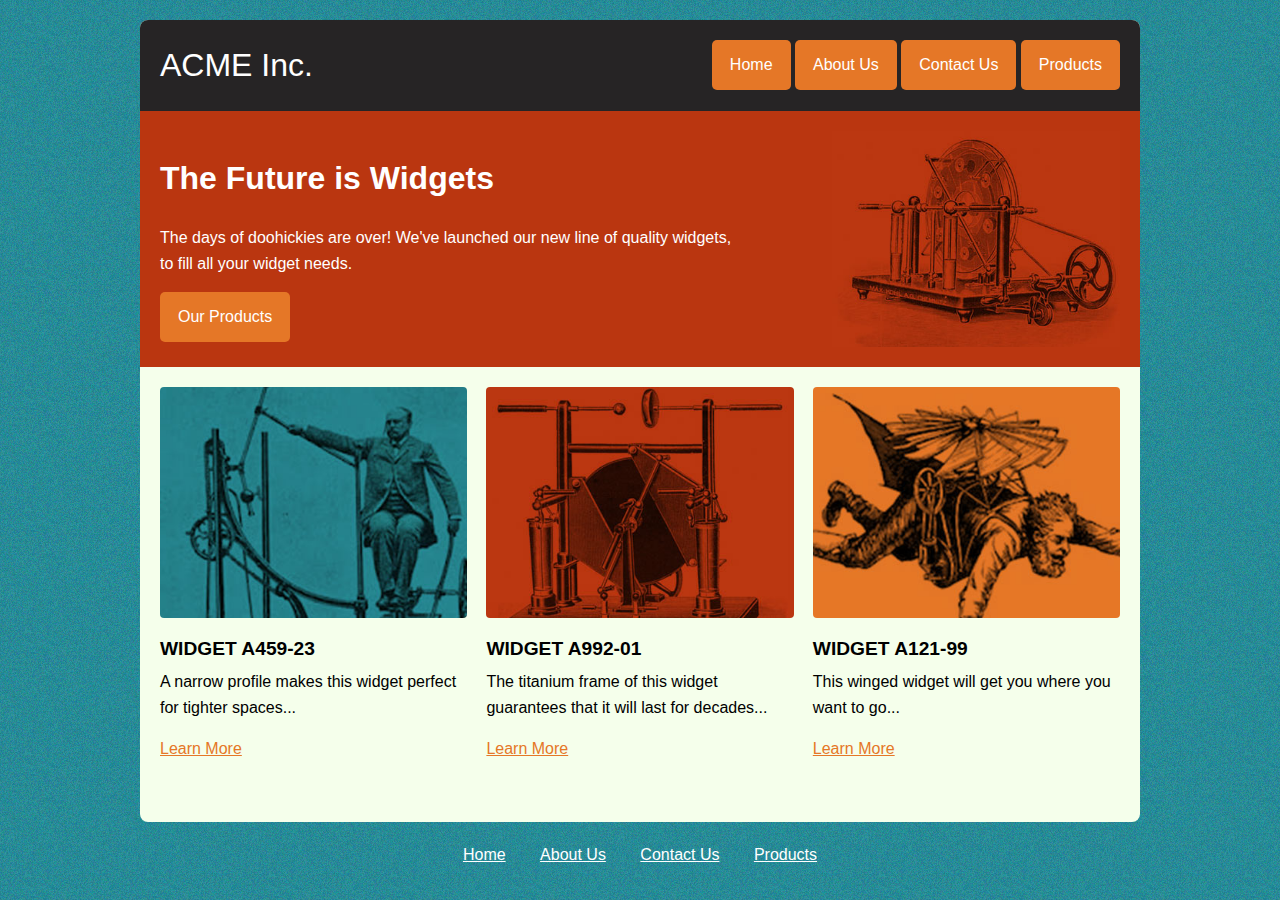
<file: solution/index.html>
<!doctype html>
<html>
<head>
    <meta charset="UTF-8">
    <title>Wdigets - Floats</title>
    <link rel="stylesheet" href="style.css">
</head>
<body>
    <div class="wrapper">
        <header id="site_header" class="clearfix">
            <a href="index.html" id="logo">ACME Inc.</a>
            <nav id="main_nav">
                <a href="index.html">Home</a>
                <a href="#">About Us</a>
                <a href="#">Contact Us</a>
                <a href="./products.html">Products</a>
            </nav>
        </header>
        <main>
            <section id="call_to_action" class="clearfix">
                <div>
                    <h1>The Future is Widgets</h1>
                    <p>The days of doohickies are over! We've launched our new line of quality widgets, to fill all your widget needs.</p>
                    <a href="">Our Products</a>
                </div>
                <img src="./img/widget-5.jpg" alt="Widget #5">
            </section>
            <section id="featured_products">
                <ul class="clearfix">
                    <li>
                        <img src="./img/widget-9.jpg" alt="Widget #9">
                        <h2>Widget A459-23</h2>
                        <p>A narrow profile makes this widget perfect for tighter spaces...</p>
                        <a href="./products.html">Learn More</a>
                    </li>
                    <li>
                        <img src="./img/widget-4.jpg" alt="Widget #4">
                        <h2>Widget A992-01</h2>
                        <p>The titanium frame of this widget guarantees that it will last for decades...</p>
                        <a href="./products.html">Learn More</a>
                    </li>
                    <li>
                        <img src="./img/widget-1.jpg" alt="Widget #1">
                        <h2>Widget A121-99</h2>
                        <p>This winged widget will get you where you want to go...</p>
                        <a href="./products.html">Learn More</a>
                    </li>
                </ul>
            </section>
        </main>
    </div>
    <footer id="site_footer">
        <nav>
            <a href="index.html">Home</a>
            <a href="#">About Us</a>
            <a href="#">Contact Us</a>
            <a href="products.html">Products</a>
        </nav>
    </footer>
</body>
</html>
</file>
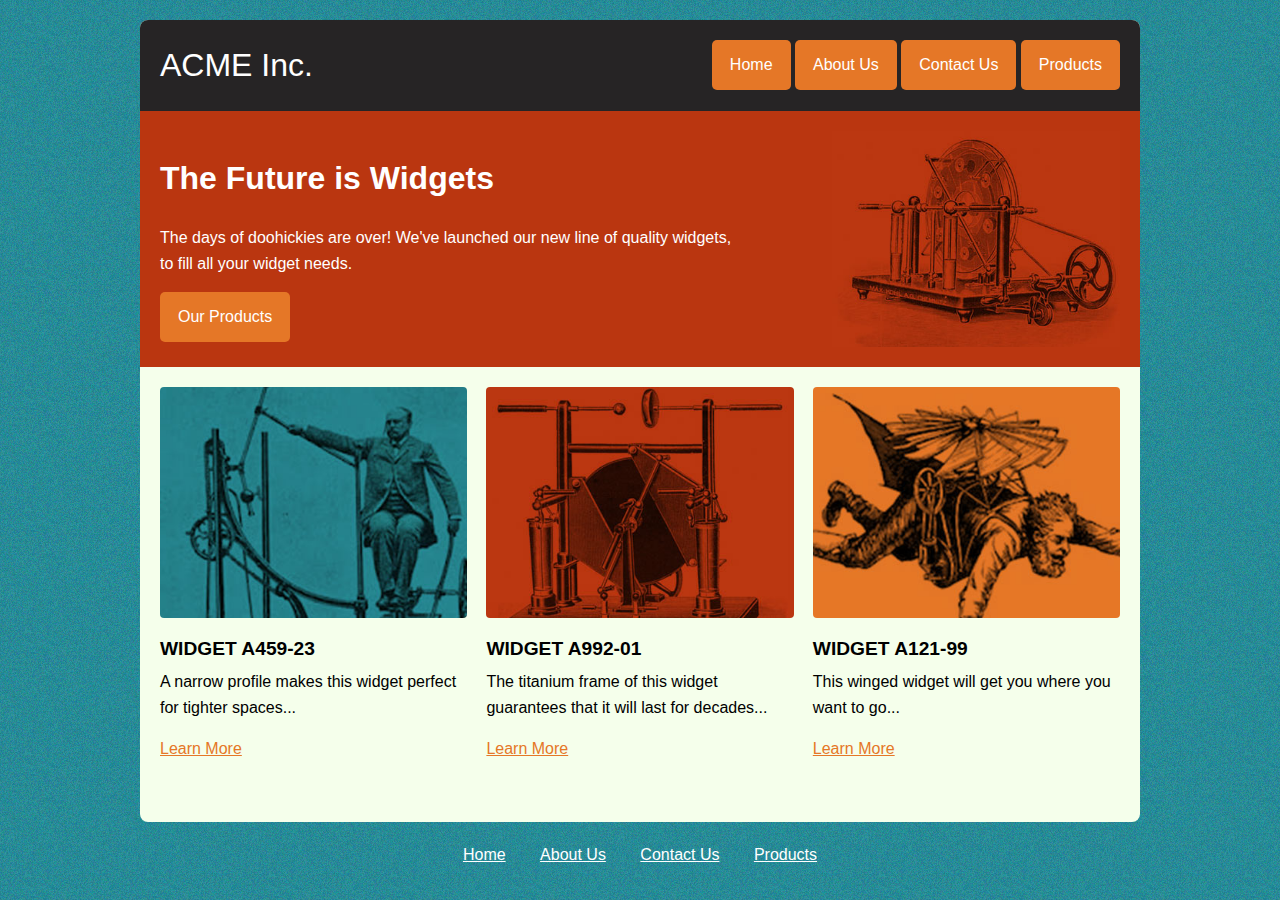
<file: starter_files/index.html>
<!doctype html>
<html>
<head>
    <meta charset="UTF-8">
    <title>Wdigets - Floats</title>
    <link rel="stylesheet" href="style.css">
</head>
<body>
    <div class="wrapper">
        <header id="site_header" class="clearfix">
            <a href="index.html" id="logo">ACME Inc.</a>
            <nav id="main_nav">
                <a href="index.html">Home</a>
                <a href="#">About Us</a>
                <a href="#">Contact Us</a>
                <a href="./products.html">Products</a>
            </nav>
        </header>
        <main>
            <section id="call_to_action" class="clearfix">
                <div>
                    <h1>The Future is Widgets</h1>
                    <p>The days of doohickies are over! We've launched our new line of quality widgets, to fill all your widget needs.</p>
                    <a href="">Our Products</a>
                </div>
                <img src="./img/widget-5.jpg" alt="Widget #5">
            </section>
            <section id="featured_products"  class="clearfix">
                <ul>
                    <li>
                        <img src="./img/widget-9.jpg" alt="Widget #9">
                        <h2>Widget A459-23</h2>
                        <p>A narrow profile makes this widget perfect for tighter spaces...</p>
                        <a href="./products.html">Learn More</a>
                    </li>
                    <li>
                        <img src="./img/widget-4.jpg" alt="Widget #4">
                        <h2>Widget A992-01</h2>
                        <p>The titanium frame of this widget guarantees that it will last for decades...</p>
                        <a href="./products.html">Learn More</a>
                    </li>
                    <li>
                        <img src="./img/widget-1.jpg" alt="Widget #1">
                        <h2>Widget A121-99</h2>
                        <p>This winged widget will get you where you want to go...</p>
                        <a href="./products.html">Learn More</a>
                    </li>
                </ul>
            </section>
        </main>
    </div>
    <footer id="site_footer">
        <nav>
            <a href="index.html">Home</a>
            <a href="#">About Us</a>
            <a href="#">Contact Us</a>
            <a href="products.html">Products</a>
        </nav>
    </footer>
</body>
</html>
</file>
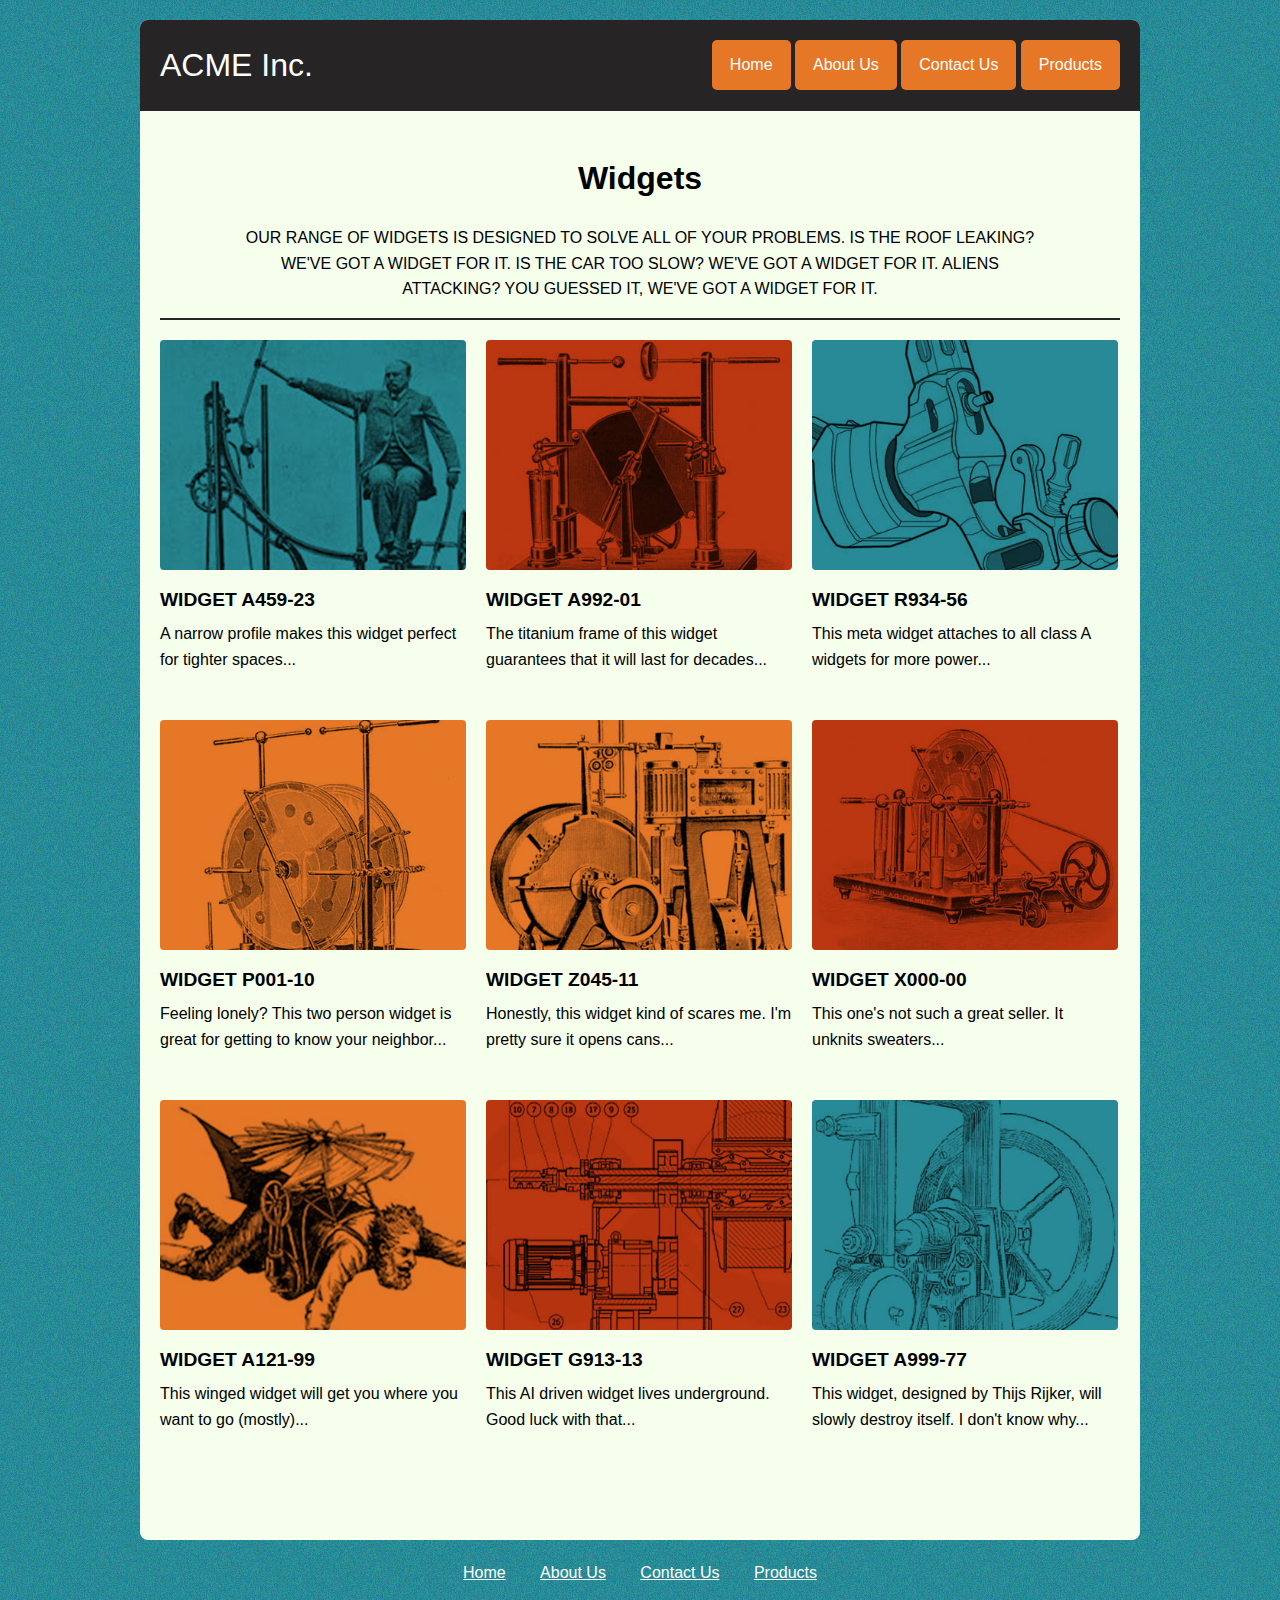
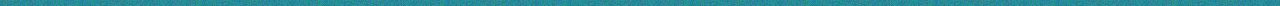
<file: solution/products.html>
<!doctype html>
<html>
<head>
    <meta charset="UTF-8">
    <title>Wdigets - Floats</title>
    <link rel="stylesheet" href="style.css">
</head>
<body>
    <div class="wrapper">
        <header id="site_header" class="clearfix">
            <a href="index.html" id="logo">ACME Inc.</a>
            <nav id="main_nav">
                <a href="index.html">Home</a>
                <a href="#">About Us</a>
                <a href="#">Contact Us</a>
                <a href="./products.html">Products</a>
            </nav>
        </header>
        <main>
            <section id="products">
                <header>
                    <h1>Widgets</h1>
                    <p>Our range of widgets is designed to solve all of your problems. Is the roof leaking? We've got a widget for it. Is the car too slow? We've got a widget for it. Aliens attacking? You guessed it, we've got a widget for it.</p>
                </header>
                <ul class="clearfix">
                    <li>
                        <img src="./img/widget-9.jpg" alt="Widget #9">
                        <h2>Widget A459-23</h2>
                        <p>A narrow profile makes this widget perfect for tighter spaces...</p>
                    </li>
                    <li>
                        <img src="./img/widget-4.jpg" alt="Widget #4">
                        <h2>Widget A992-01</h2>
                        <p>The titanium frame of this widget guarantees that it will last for decades...</p>
                    </li>
                    <li>
                        <img src="./img/widget-7.jpg" alt="Widget #7">
                        <h2>Widget R934-56</h2>
                        <p>This meta widget attaches to all class A widgets for more power...</p>
                    </li>
                    <li>
                        <img src="./img/widget-2.jpg" alt="Widget #2">
                        <h2>Widget P001-10</h2>
                        <p>Feeling lonely? This two person widget is great for getting to know your neighbor...</p>
                    </li>
                    <li>
                        <img src="./img/widget-3.jpg" alt="Widget #3">
                        <h2>Widget Z045-11</h2>
                        <p>Honestly, this widget kind of scares me. I'm pretty sure it opens cans...</p>
                    </li>
                    <li>
                        <img src="./img/widget-5.jpg" alt="Widget #5">
                        <h2>Widget X000-00</h2>
                        <p>This one's not such a great seller. It unknits sweaters...</p>
                    </li>
                    <li>
                        <img src="./img/widget-1.jpg" alt="Widget #1">
                        <h2>Widget A121-99</h2>
                        <p>This winged widget will get you where you want to go (mostly)...</p>
                    </li>
                    <li>
                        <img src="./img/widget-6.jpg" alt="Widget #6">
                        <h2>Widget G913-13</h2>
                        <p>This AI driven widget lives underground. Good luck with that...</p>
                    </li>
                    <li>
                        <img src="./img/widget-8.jpg" alt="Widget #8">
                        <h2>Widget A999-77</h2>
                        <p>This widget, designed by Thijs Rijker, will slowly destroy itself. I don't know why...</p>
                    </li>
                </ul>
            </section>
        </main>
    </div>
    <footer id="site_footer">
        <nav>
            <a href="index.html">Home</a>
            <a href="#">About Us</a>
            <a href="#">Contact Us</a>
            <a href="products.html">Products</a>
        </nav>
    </footer>
</body>
</html>
</file>
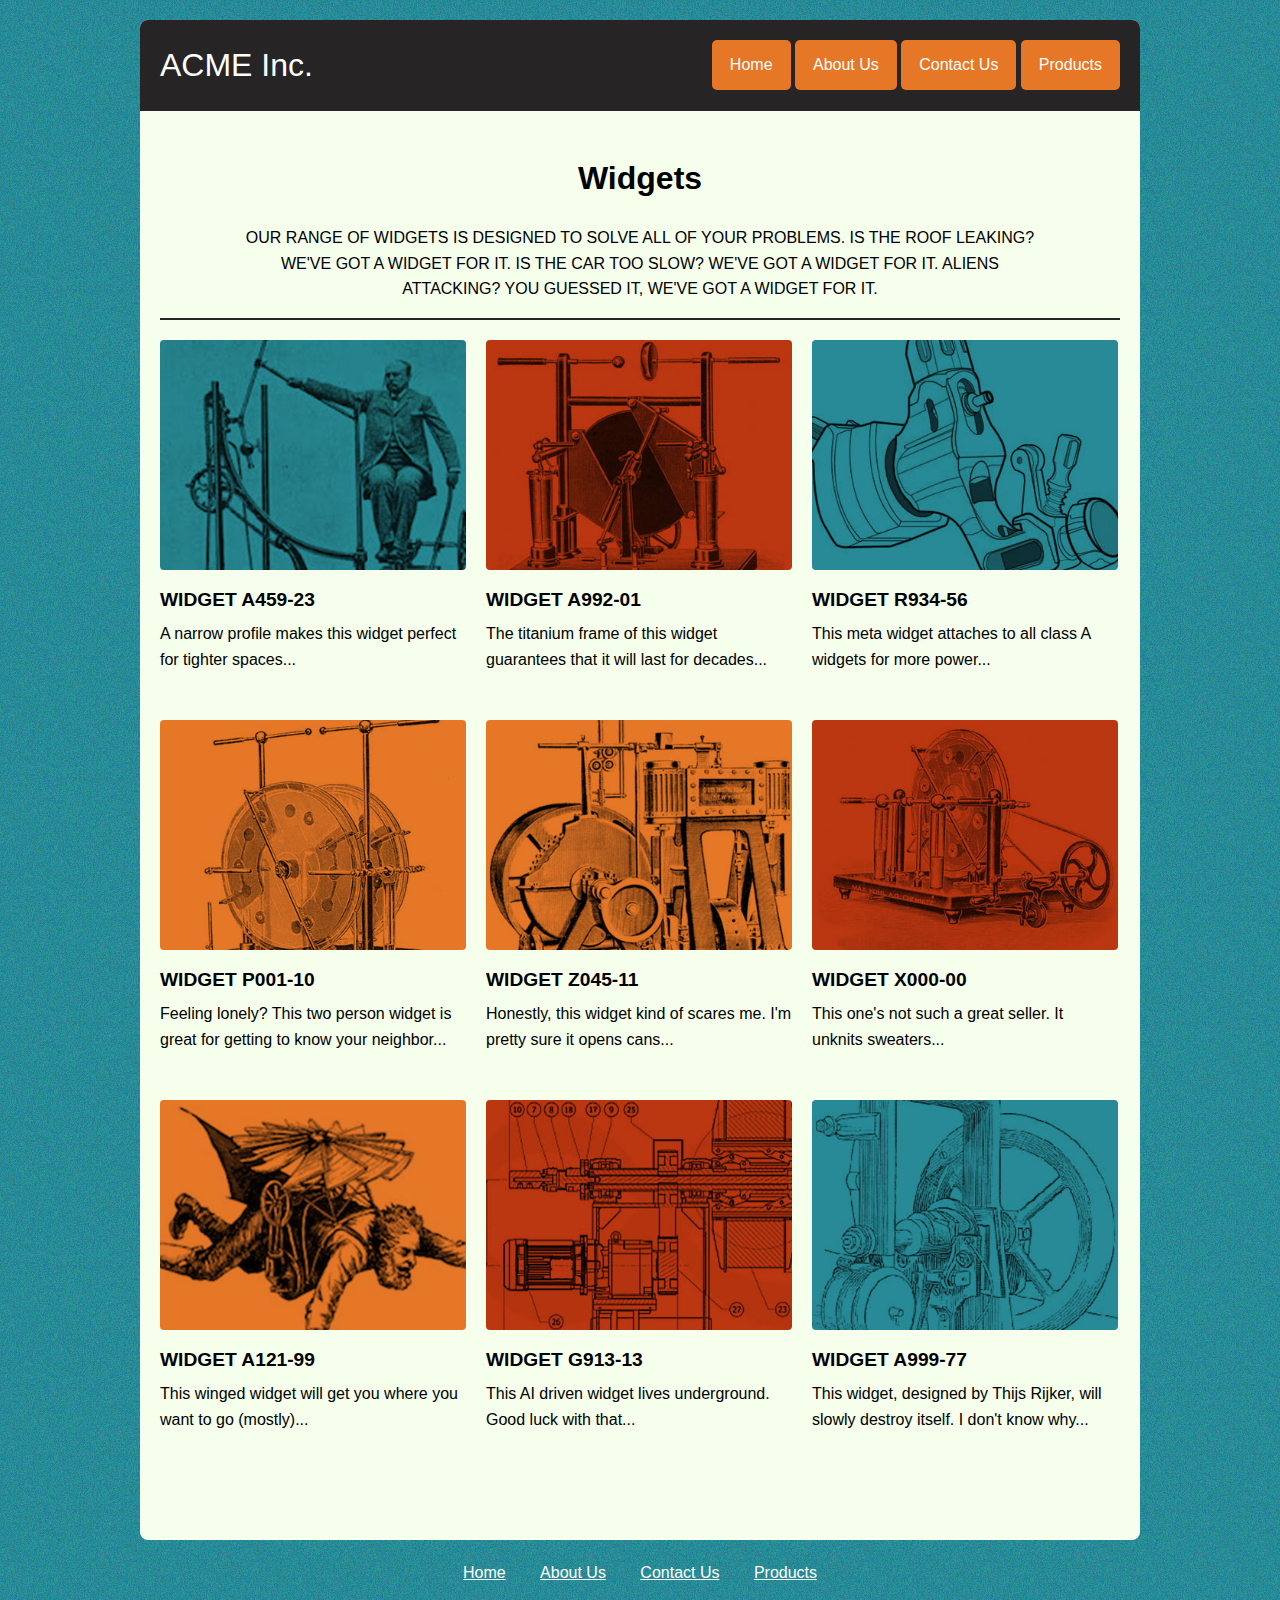
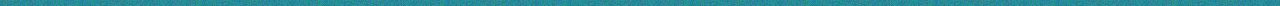
<file: starter_files/products.html>
<!doctype html>
<html>
<head>
    <meta charset="UTF-8">
    <title>Wdigets - Floats</title>
    <link rel="stylesheet" href="style.css">
</head>
<body>
    <div class="wrapper">
        <header id="site_header" class="clearfix" >
            <a href="index.html" id="logo">ACME Inc.</a>
            <nav id="main_nav">
                <a href="index.html">Home</a>
                <a href="#">About Us</a>
                <a href="#">Contact Us</a>
                <a href="./products.html">Products</a>
            </nav>
        </header>
        <main>
            <section id="products">
                <header>
                    <h1>Widgets</h1>
                    <p>Our range of widgets is designed to solve all of your problems. Is the roof leaking? We've got a widget for it. Is the car too slow? We've got a widget for it. Aliens attacking? You guessed it, we've got a widget for it.</p>
                </header>
                <ul class="clearfix" >
                    <li>
                        <img src="./img/widget-9.jpg" alt="Widget #9">
                        <h2>Widget A459-23</h2>
                        <p>A narrow profile makes this widget perfect for tighter spaces...</p>
                    </li>
                    <li>
                        <img src="./img/widget-4.jpg" alt="Widget #4">
                        <h2>Widget A992-01</h2>
                        <p>The titanium frame of this widget guarantees that it will last for decades...</p>
                    </li>
                    <li>
                        <img src="./img/widget-7.jpg" alt="Widget #7">
                        <h2>Widget R934-56</h2>
                        <p>This meta widget attaches to all class A widgets for more power...</p>
                    </li>
                    <li>
                        <img src="./img/widget-2.jpg" alt="Widget #2">
                        <h2>Widget P001-10</h2>
                        <p>Feeling lonely? This two person widget is great for getting to know your neighbor...</p>
                    </li>
                    <li>
                        <img src="./img/widget-3.jpg" alt="Widget #3">
                        <h2>Widget Z045-11</h2>
                        <p>Honestly, this widget kind of scares me. I'm pretty sure it opens cans...</p>
                    </li>
                    <li>
                        <img src="./img/widget-5.jpg" alt="Widget #5">
                        <h2>Widget X000-00</h2>
                        <p>This one's not such a great seller. It unknits sweaters...</p>
                    </li>
                    <li>
                        <img src="./img/widget-1.jpg" alt="Widget #1">
                        <h2>Widget A121-99</h2>
                        <p>This winged widget will get you where you want to go (mostly)...</p>
                    </li>
                    <li>
                        <img src="./img/widget-6.jpg" alt="Widget #6">
                        <h2>Widget G913-13</h2>
                        <p>This AI driven widget lives underground. Good luck with that...</p>
                    </li>
                    <li>
                        <img src="./img/widget-8.jpg" alt="Widget #8">
                        <h2>Widget A999-77</h2>
                        <p>This widget, designed by Thijs Rijker, will slowly destroy itself. I don't know why...</p>
                    </li>
                </ul>
            </section>
        </main>
    </div>
    <footer id="site_footer">
        <nav>
            <a href="index.html">Home</a>
            <a href="#">About Us</a>
            <a href="#">Contact Us</a>
            <a href="products.html">Products</a>
        </nav>
    </footer>
</body>
</html>
</file>
<file: solution/style.css>
/*
FONT-FAMILY STACK:

Helvetica, Arial, sans-serif

COLORS:

red:    #BA3610
orange: #E57727
blue:   #278A96
black:  #132226
brown:  #262425
white:  #F5FFEB
*/

/*************************/
/**** GENERIC STYLES *****/
/*************************/
.clearfix:after {
    content:"";
    display:block;
    clear:both;
}
body{
    font-family: Helvetica, Arial, sans-serif;
    background-image: url( "./img/bg.jpg" );
    line-height: 1.6;
    margin: 0;
    padding-top: 20px;
}
img{
    max-width: 100%;
    display: block;
    margin: 0;
    padding: 0;
}
.wrapper{
    background-color: #F5FFEB;
    width: 1000px;
    margin: 0 auto;
    border-radius: 8px;
    overflow: hidden;
}

/*************************/
/**** HEADER STYLES ******/
/*************************/
#site_header{
    background-color: #262425;
    padding: 20px;
}
#logo{
    color: white;
    text-decoration: none;
    font-size: 2em;
    float: left;
    width: 20%;
}
#main_nav{
    float: right;
    width: 80%;
    text-align: right;
}
#main_nav a{
    background-color: #E57727;
    display: inline-block;
    padding: 12px 18px;
    text-decoration: none;
    color: white;
    border-radius: 5px;
}
#main_nav a:hover{
    background-color: #BA3610;
}

/*********************************/
/**** CALL TO ACTION STYLES ******/
/*********************************/
#call_to_action{
    background-color: #BA3610;
    padding: 20px;
}
#call_to_action div{
    float: left;
    width: 60%;
}
#call_to_action h1, #call_to_action p{
    color: white;
}
#call_to_action img{
    float: right;
    width: 30%;
}
#call_to_action a{   
    background-color: #E57727;
    display: inline-block;
    padding: 12px 18px;
    text-decoration: none;
    color: white;
    border-radius: 5px;
}
#call_to_action a:hover{
    background-color: #278A96;
} 

/***************************/
/**** FEATURED STYLES ******/
/***************************/
#featured_products{
    padding: 20px;
    margin-bottom: 40px;
}
#featured_products ul{
    list-style: none;
    padding: 0;
    margin: 0;
}
#featured_products li{
    float: left;
    width: 32%;
    margin-right: 2%;
}
#featured_products li:last-child{
    float: right;
    margin-right: 0;
}
#featured_products li img{
    border-radius: 4px;
}
#featured_products h2{
    margin-bottom: 5px;
    text-transform: uppercase;
    font-size: 1.2em;
}
#featured_products p{
    margin-top: 0;
}
#featured_products a{
    color: #E57727;
}
#featured_products a:hover{
    color: #278A96;
}

/*************************/
/**** FOOTER STYLES ******/
/*************************/
#site_footer{
    width: 1000px;
    margin: 0 auto;
}
#site_footer nav{
    text-align: center;
    padding: 20px 0;
}
#site_footer nav a{
    display: inline-block;
    color: white;
    padding: 0 15px;
}
#site_footer nav a:hover{
    color: #132226;
}

/*******************************/
/**** PRODUCT PAGE STYLES ******/
/*******************************/
#products{
    padding: 20px 0 20px 20px;
    margin-bottom: 40px;
}
#products header{
    text-align: center;
    margin-right: 20px;
    margin-bottom: 20px;
    padding: 0 80px;
    border-bottom: 2px solid #262425;
}
#products header p{
    text-transform: uppercase;
}
#products ul{
    list-style: none;
    padding: 0;
    margin: 0;
}
#products li{
    float: left;
    width: 306px;
    height: 380px;
    padding-right: 20px;
}
#products li img{
    border-radius: 4px;
}
#products li h2{
    margin-bottom: 5px;
    text-transform: uppercase;
    font-size: 1.2em;
}
#products p{
    margin-top: 0;
}
</file>
<file: starter_files/style.css>
/*
FONT-FAMILY STACK:

Helvetica, Arial, sans-serif

COLORS:

red:    #BA3610
orange: #E57727
blue:   #278A96
black:  #132226
brown:  #262425
white:  #F5FFEB
*/

/*************************/
/**** GENERIC STYLES *****/
/*************************/
.clearfix:after {
    content:"";
    display:block;
    clear:both;
}
body{
    font-family: Helvetica, Arial, sans-serif;
    background-image: url( "./img/bg.jpg" );
    line-height: 1.6;
    margin: 0;
    padding-top: 20px;
}
img{
    max-width: 100%;
    display: block;
    margin: 0;
    padding: 0;
}
.wrapper{
    background-color: #F5FFEB;
    width: 1000px;
    margin: 0 auto; /** TODO 1: Center the site on the screen **/
    border-radius: 8px;
    overflow: hidden;
}

/*************************/
/**** HEADER STYLES ******/
/*************************/
#site_header{
    background-color: #262425;
    padding: 20px;
}

#logo{
    color: white;
    text-decoration: none;
    font-size: 2em;
    float: left;
    width: 20%;
}
#main_nav{
    float: right;
    width: 80%;
    text-align: right;/* TODO: Arrange the logo and navigation links into a row */
    /* #main_nav styles here */
}
#main_nav a{
    background-color: #E57727;


    display: inline-block;
    padding: 12px 18px;
    text-decoration: none;
    color: white;
    border-radius: 5px;
}
#main_nav a:hover{
    background-color: #BA3610;
}

/*********************************/
/**** CALL TO ACTION STYLES ******/
/*********************************/
#call_to_action{
    background-color: #BA3610;
    padding: 20px;
}

#call_to_action img{
justify-content: space-between;
}


/**
    TODO 2:
    float the block of text
    and the image into columns
    The text column should be wider than
    the image column
**/
#call_to_action div{
    float: left;
    width: 60%;

}
#call_to_action img{
    float: right;
    width: 30%;
}
#call_to_action h1, #call_to_action p{
    color: white;
}
#call_to_action a{
    background-color: #E57727;
    display: inline-block;
    padding: 12px 18px;
    text-decoration: none;
    color: white;
    border-radius: 5px;
}
#call_to_action a:hover{
    background-color: #278A96;
}

/***************************/
/**** FEATURED STYLES ******/
/***************************/
#featured_products{
    padding: 20px;
    margin-bottom: 40px;
}
#featured_products ul{
    list-style: none;
    padding: 0;
    margin: 0;
}

/**
    TODO 3:
    float the three list items
    into equal columns
    The last column will need some special
    styling to make things fit correctly
**/

#featured_products li{
    float: left;
    width: 32%;
    margin-right: 2%;
}
#featured_products li:last-child{
    float: right;
    margin-right: 0;
}
#featured_products li img{
    border-radius: 4px;
}
#featured_products h2{
    margin-bottom: 5px;
    text-transform: uppercase;
    font-size: 1.2em;
}
#featured_products p{
    margin-top: 0;
}
#featured_products a{
    color: #E57727;
}
#featured_products a:hover{
    color: #278A96;
}

/*************************/
/**** FOOTER STYLES ******/
/*************************/
#site_footer{
    width: 1000px;
    margin: 0 auto;
}
#site_footer nav{
    text-align: center;
    padding: 20px 0;
}
#site_footer nav a{
    display: inline-block;
    color: white;
    padding: 0 15px;
}
#site_footer nav a:hover{
    color: #132226;
}

/*******************************/
/**** PRODUCT PAGE STYLES ******/
/*******************************/
#products{
    padding: 20px 0 20px 20px;
    margin-bottom: 40px;
}
#products header{
    /* TODO 5: Style the product list header to match the mockup */
    text-align: center;
    margin-right: 20px;
    margin-bottom: 20px;
    padding: 0 80px;
    border-bottom: 2px solid #262425;

}
#products header p{
    text-transform: uppercase;
}
#products ul{
    list-style: none;
    padding: 0;
    margin: 0;
}

/**
    TODO 3:
    float the nine list items into a 3 column grid
    The columns should be equal
**/

#products li{
    /* Height is set to stabalize the grid */
    float: left;
    width: 306px;
    height: 380px;
    padding-right: 20px;

    /* Additional styles for the li elements here */
}
#products li img{
    border-radius: 4px;
}
#products li h2{
    margin-bottom: 5px;
    text-transform: uppercase;
    font-size: 1.2em;
}
#products p{
    margin-top: 0;
}
</file>
